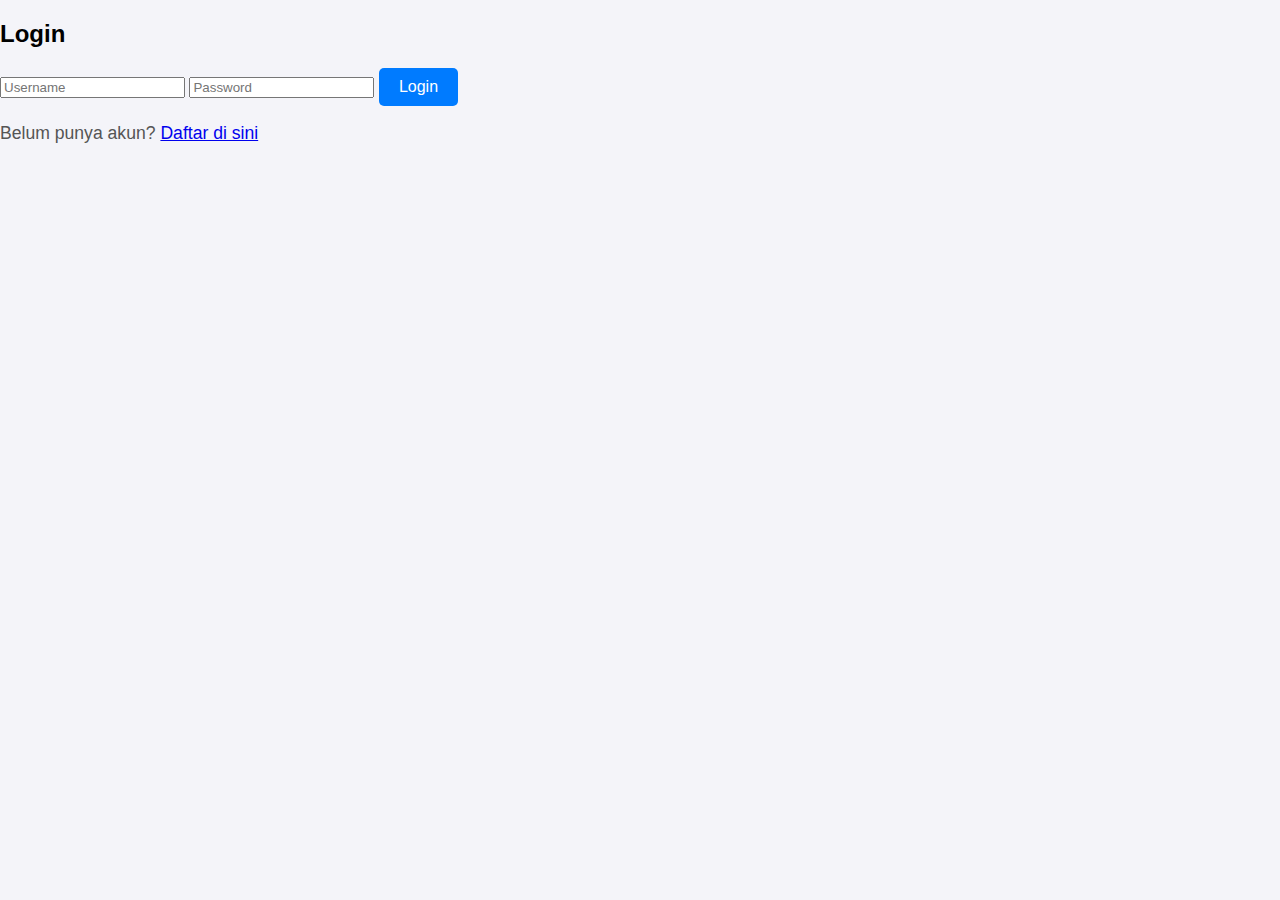
<file: project/index.html>
<!-- index.html -->
<!DOCTYPE html>
<html lang="en">
<head>
    <meta charset="UTF-8">
    <meta name="viewport" content="width=device-width, initial-scale=1.0">
    <title>Login - Perusahaan</title>
    <link rel="stylesheet" href="css/styles.css">
</head>
<body>
    <div class="form-container">
        <h2>Login</h2>
        <form id="loginForm">
            <input type="text" id="username" placeholder="Username" required>
            <input type="password" id="password" placeholder="Password" required>
            <button type="button" onclick="validateLogin()">Login</button>
        </form>
        <p>Belum punya akun? <a href="register.html">Daftar di sini</a></p>
    </div>
    <script src="js/scripts.js"></script>
</body>
</html>
</file>
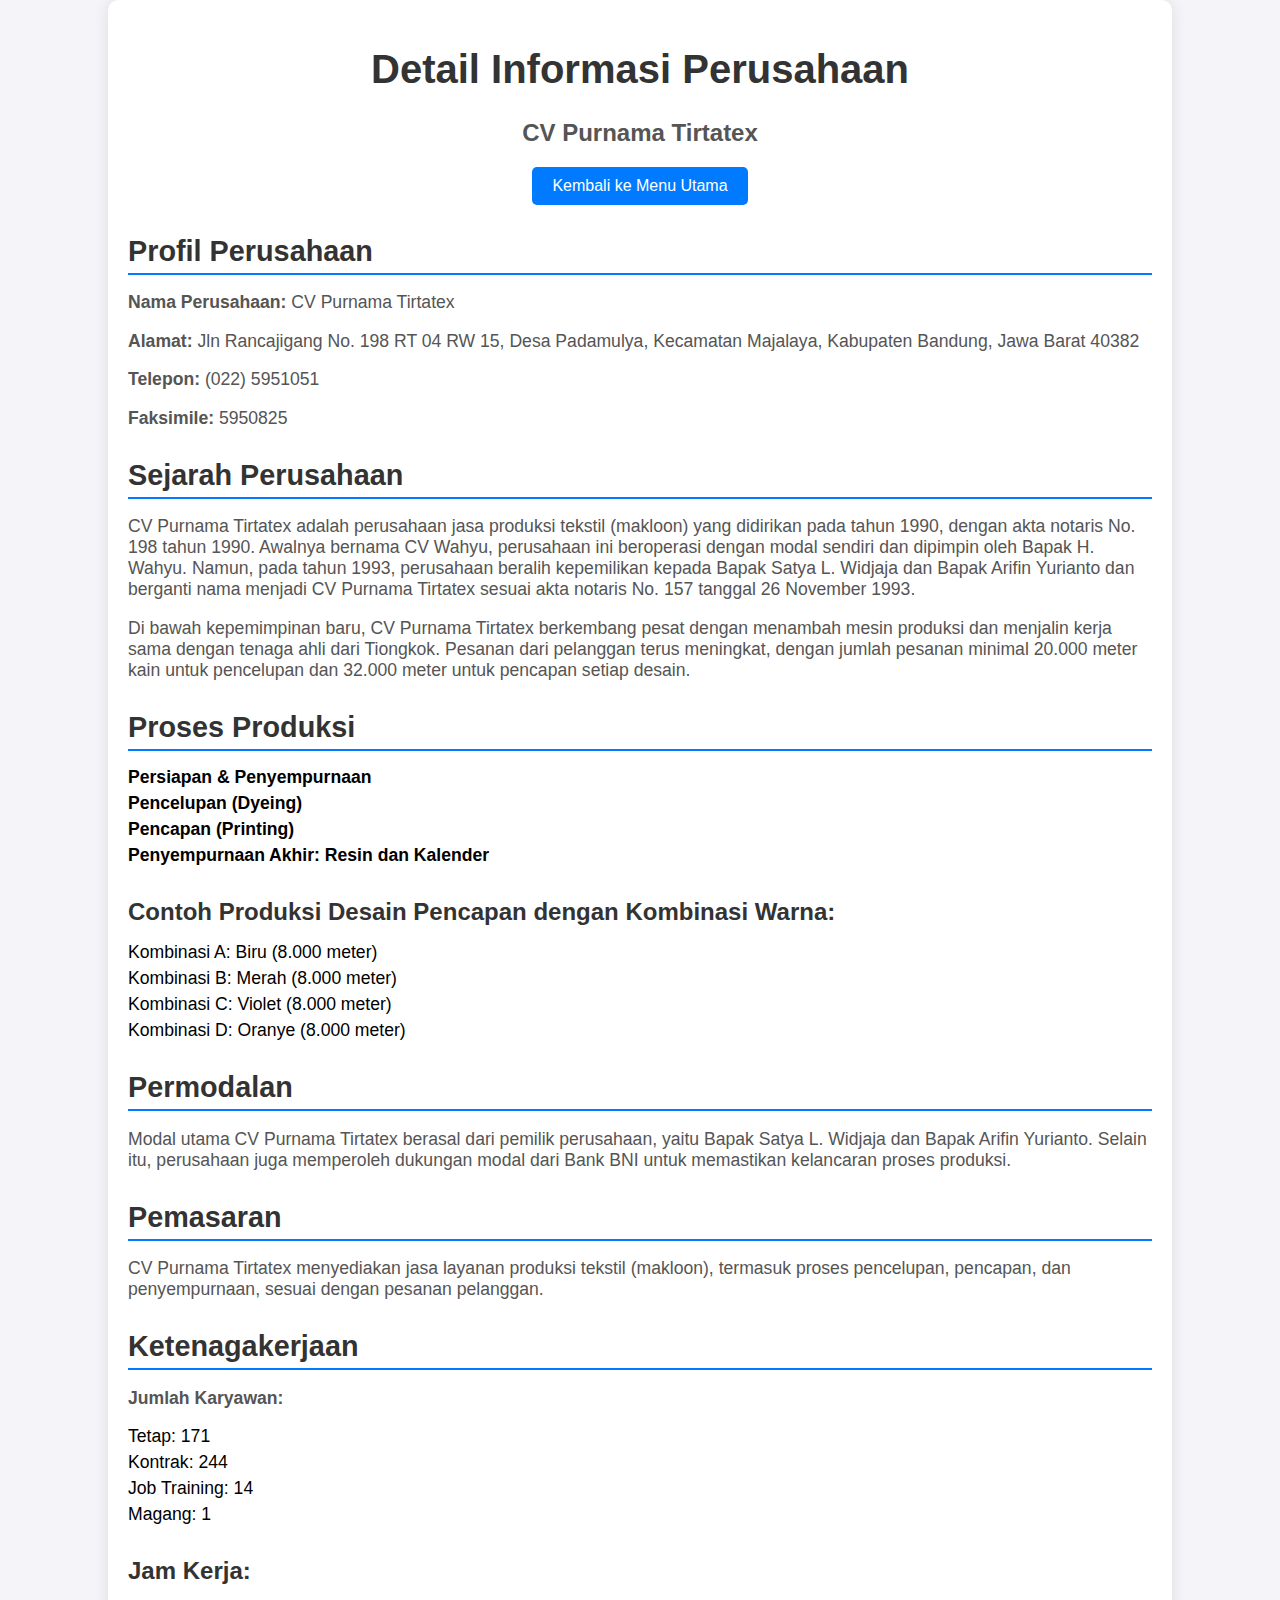
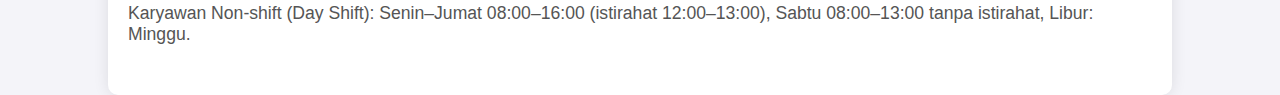
<file: project/detail.html>
<!-- detail.html -->
<!DOCTYPE html>
<html lang="en">
<head>
    <meta charset="UTF-8">
    <meta name="viewport" content="width=device-width, initial-scale=1.0">
    <title>Detail Perusahaan - CV Purnama Tirtatex</title>
    <link rel="stylesheet" href="css/styles.css">
</head>
<body>
    <div class="container">
        <div class="header">
            <h1>Detail Informasi Perusahaan</h1>
            <h2>CV Purnama Tirtatex</h2>
            <button onclick="window.location.href='menu.html'">Kembali ke Menu Utama</button>
        </div>
        
        <section class="company-info">
            <h3>Profil Perusahaan</h3>
            <p><strong>Nama Perusahaan:</strong> CV Purnama Tirtatex</p>
            <p><strong>Alamat:</strong> Jln Rancajigang No. 198 RT 04 RW 15, Desa Padamulya, Kecamatan Majalaya, Kabupaten Bandung, Jawa Barat 40382</p>
            <p><strong>Telepon:</strong> (022) 5951051</p>
            <p><strong>Faksimile:</strong> 5950825</p>
        </section>

        <section class="history">
            <h3>Sejarah Perusahaan</h3>
            <p>CV Purnama Tirtatex adalah perusahaan jasa produksi tekstil (makloon) yang didirikan pada tahun 1990, dengan akta notaris No. 198 tahun 1990. Awalnya bernama CV Wahyu, perusahaan ini beroperasi dengan modal sendiri dan dipimpin oleh Bapak H. Wahyu. Namun, pada tahun 1993, perusahaan beralih kepemilikan kepada Bapak Satya L. Widjaja dan Bapak Arifin Yurianto dan berganti nama menjadi CV Purnama Tirtatex sesuai akta notaris No. 157 tanggal 26 November 1993.</p>
            <p>Di bawah kepemimpinan baru, CV Purnama Tirtatex berkembang pesat dengan menambah mesin produksi dan menjalin kerja sama dengan tenaga ahli dari Tiongkok. Pesanan dari pelanggan terus meningkat, dengan jumlah pesanan minimal 20.000 meter kain untuk pencelupan dan 32.000 meter untuk pencapan setiap desain.</p>
        </section>

        <section class="production-process">
            <h3>Proses Produksi</h3>
            <ul>
                <li><strong>Persiapan & Penyempurnaan</strong></li>
                <li><strong>Pencelupan (Dyeing)</strong></li>
                <li><strong>Pencapan (Printing)</strong></li>
                <li><strong>Penyempurnaan Akhir: Resin dan Kalender</strong></li>
            </ul>
            <h4>Contoh Produksi Desain Pencapan dengan Kombinasi Warna:</h4>
            <ul>
                <li>Kombinasi A: Biru (8.000 meter)</li>
                <li>Kombinasi B: Merah (8.000 meter)</li>
                <li>Kombinasi C: Violet (8.000 meter)</li>
                <li>Kombinasi D: Oranye (8.000 meter)</li>
            </ul>
        </section>

        <section class="capital">
            <h3>Permodalan</h3>
            <p>Modal utama CV Purnama Tirtatex berasal dari pemilik perusahaan, yaitu Bapak Satya L. Widjaja dan Bapak Arifin Yurianto. Selain itu, perusahaan juga memperoleh dukungan modal dari Bank BNI untuk memastikan kelancaran proses produksi.</p>
        </section>

        <section class="marketing">
            <h3>Pemasaran</h3>
            <p>CV Purnama Tirtatex menyediakan jasa layanan produksi tekstil (makloon), termasuk proses pencelupan, pencapan, dan penyempurnaan, sesuai dengan pesanan pelanggan.</p>
        </section>

        <section class="workforce">
            <h3>Ketenagakerjaan</h3>
            <p><strong>Jumlah Karyawan:</strong></p>
            <ul>
                <li>Tetap: 171</li>
                <li>Kontrak: 244</li>
                <li>Job Training: 14</li>
                <li>Magang: 1</li>
            </ul>
            <h4>Jam Kerja:</h4>
            <p>Karyawan Non-shift (Day Shift): Senin–Jumat 08:00–16:00 (istirahat 12:00–13:00), Sabtu 08:00–13:00 tanpa istirahat, Libur: Minggu.</p>
        </section>
    </div>
</body>
</html>
</file>
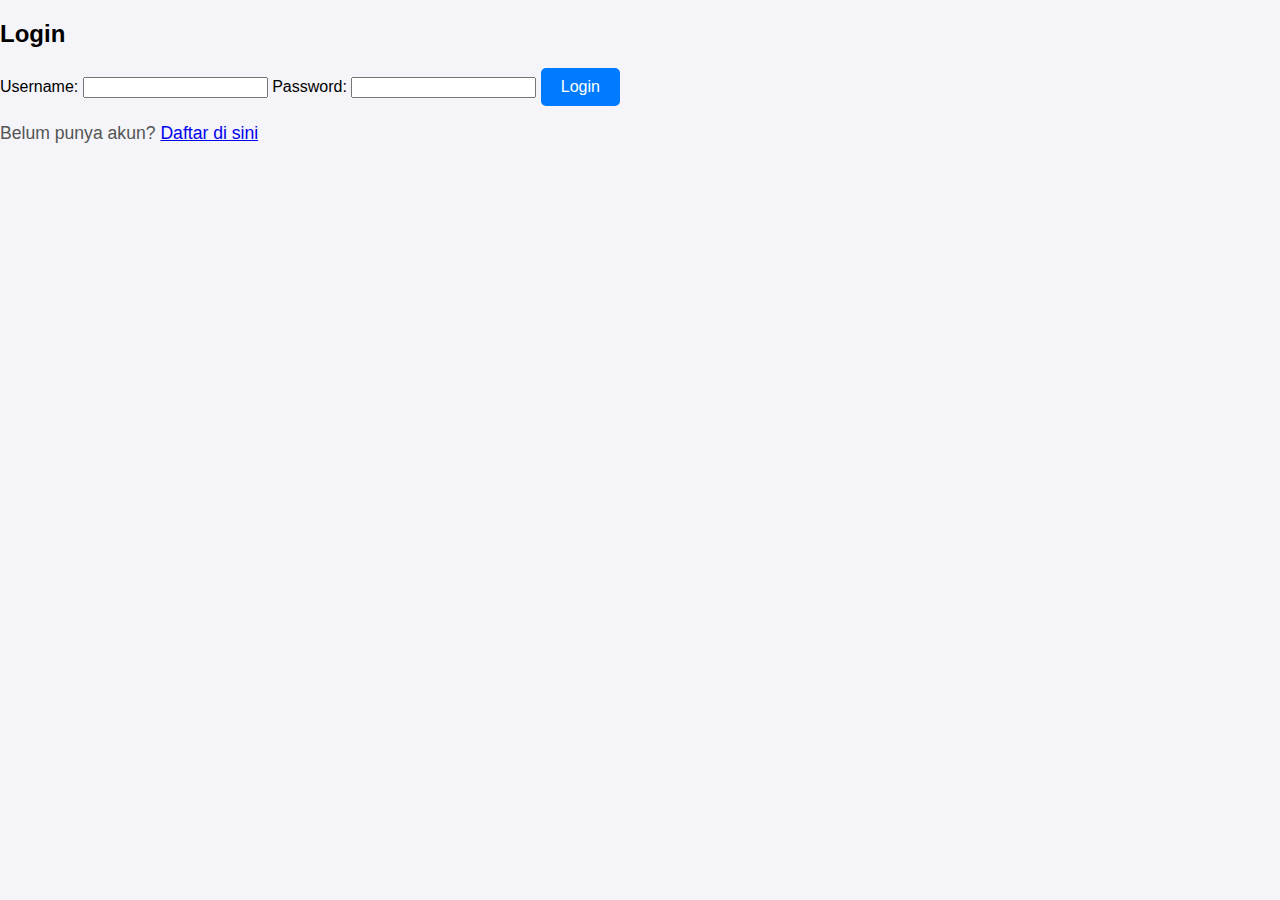
<file: project/login.html>
<!-- login.html -->
<!DOCTYPE html>
<html lang="en">
<head>
    <meta charset="UTF-8">
    <meta name="viewport" content="width=device-width, initial-scale=1.0">
    <title>Login - CV Purnama Tirtatex</title>
    <link rel="stylesheet" href="css/styles.css">
</head>
<body>
    <div class="login-container">
        <h2>Login</h2>
        <form id="loginForm" onsubmit="return validateLogin(event)">
            <label for="username">Username:</label>
            <input type="text" id="username" required>
            <label for="password">Password:</label>
            <input type="password" id="password" required>
            <button type="submit">Login</button>
        </form>
        <p>Belum punya akun? <a href="register.html">Daftar di sini</a></p>
    </div>

    <script>
        function validateLogin(event) {
            event.preventDefault();  // Mencegah form disubmit langsung

            // Ambil username dan password yang dimasukkan
            var username = document.getElementById("username").value;
            var password = document.getElementById("password").value;

            // Cek apakah username dan password cocok (misalnya hardcode atau dari server)
            if (username === "admin" && password === "admin123") { 
                // Simpan status login di localStorage
                localStorage.setItem("loggedIn", "true");

                // Arahkan ke halaman menu utama setelah login berhasil
                window.location.href = "menu.html";
            } else {
                alert("Username atau Password salah.");
            }
        }

        // Cek apakah sudah login sebelumnya, jika ya, redirect langsung ke menu
        if (localStorage.getItem("loggedIn") === "true") {
            window.location.href = "menu.html";
        }
    </script>
</body>
</html>
</file>
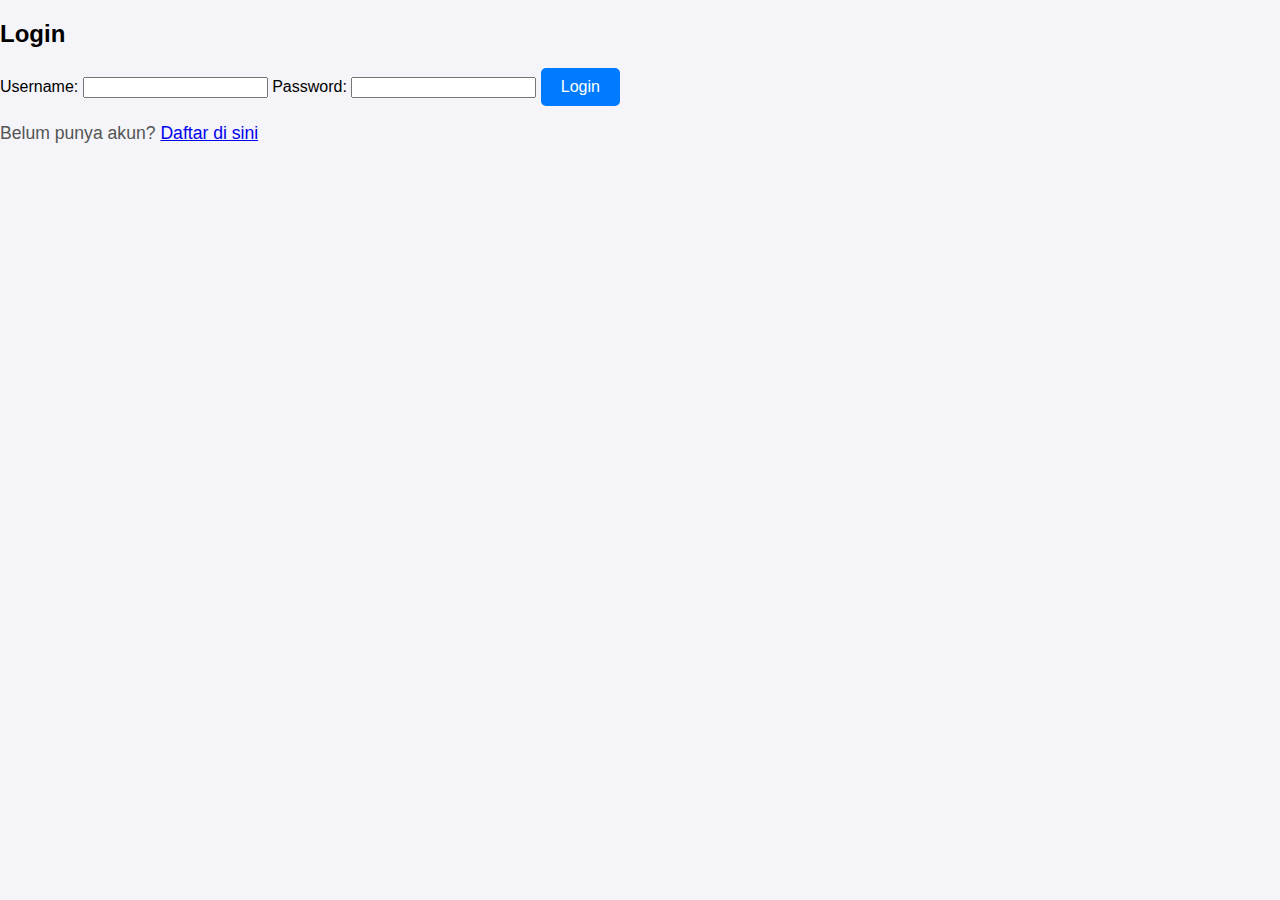
<file: project/menu.html>
<!-- menu.html -->
<!DOCTYPE html>
<html lang="en">
<head>
    <meta charset="UTF-8">
    <meta name="viewport" content="width=device-width, initial-scale=1.0">
    <title>Menu Utama - CV Purnama Tirtatex</title>
    <link rel="stylesheet" href="css/styles.css">
</head>
<body>
    <div class="container">
        <div class="header">
            <h1>Selamat Datang di Menu Utama</h1>
            <h2>CV Purnama Tirtatex</h2>
            <button onclick="window.location.href='detail.html'">Detail Perusahaan</button>
            <button onclick="window.location.href='menu.html'">Kembali ke Menu Utama</button>
            <button onclick="logout()">Logout</button>
        </div>

        <section class="company-overview">
            <h3>Informasi Perusahaan</h3>
            <p><strong>Nama Perusahaan:</strong> CV Purnama Tirtatex</p>
            <p><strong>Tahun Didirikan:</strong> 1990</p>
            <p><strong>Alamat:</strong> Jln Rancajigang No. 198, Desa Padamulya, Kecamatan Majalaya, Kabupaten Bandung, Jawa Barat 40382</p>
        </section>
    </div>

    <script>
        // Cek status login saat halaman dimuat
        if (localStorage.getItem("loggedIn") !== "true") {
            // Jika tidak login, arahkan ke halaman login
            window.location.href = "login.html";
        }

        // Fungsi Logout
        function logout() {
            // Hapus status login dari localStorage
            localStorage.removeItem("loggedIn");

            // Arahkan ke halaman login setelah logout
            window.location.href = "login.html";
        }
    </script>
</body>
</html>
</file>
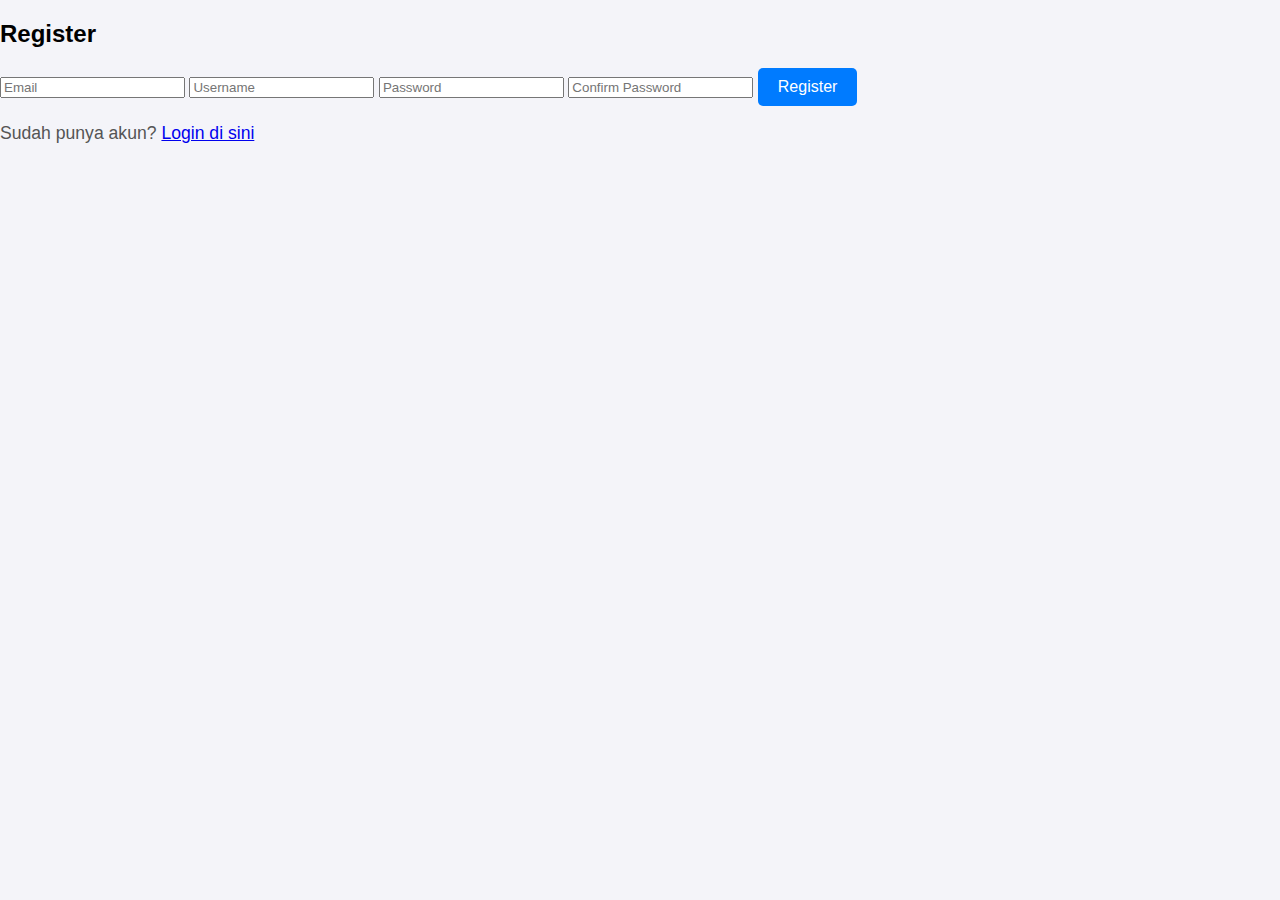
<file: project/register.html>
<!-- register.html -->
<!DOCTYPE html>
<html lang="en">
<head>
    <meta charset="UTF-8">
    <meta name="viewport" content="width=device-width, initial-scale=1.0">
    <title>Register - Perusahaan</title>
    <link rel="stylesheet" href="css/styles.css">
</head>
<body>
    <div class="form-container">
        <h2>Register</h2>
        <form id="registerForm" onsubmit="return validateRegistration()">
            <input type="email" id="email" placeholder="Email" required>
            <input type="text" id="reg_username" placeholder="Username" required>
            <input type="password" id="reg_password" placeholder="Password" required>
            <input type="password" id="confirm_password" placeholder="Confirm Password" required>
            <button type="submit">Register</button>
        </form>
        <p>Sudah punya akun? <a href="index.html">Login di sini</a></p>
    </div>
    <script src="js/scripts.js"></script>
</body>
</html>
</file>
<file: project/css/styles.css>
/* styles.css */

body {
    font-family: Arial, sans-serif;
    background-color: #f4f4f9;
    margin: 0;
    padding: 0;
}

.container {
    width: 80%;
    margin: 0 auto;
    padding: 20px;
    background-color: #ffffff;
    box-shadow: 0px 0px 15px rgba(0, 0, 0, 0.1);
    border-radius: 10px;
}

.header {
    text-align: center;
    margin-bottom: 30px;
}

.header h1 {
    color: #333;
    font-size: 2.5em;
}

.header h2 {
    color: #555;
    font-size: 1.5em;
    margin-top: 10px;
}

button {
    padding: 10px 20px;
    font-size: 1em;
    background-color: #007bff;
    color: white;
    border: none;
    border-radius: 5px;
    cursor: pointer;
    transition: background-color 0.3s;
}

button:hover {
    background-color: #0056b3;
}

section {
    margin-bottom: 30px;
}

h3 {
    font-size: 1.8em;
    color: #333;
    border-bottom: 2px solid #007bff;
    padding-bottom: 5px;
    margin-bottom: 15px;
}

h4 {
    font-size: 1.5em;
    color: #333;
    margin-bottom: 10px;
}

ul {
    list-style-type: none;
    padding: 0;
}

ul li {
    font-size: 1.1em;
    margin-bottom: 5px;
}

p {
    font-size: 1.1em;
    color: #555;
}

strong {
    font-weight: bold;
}

@media (max-width: 768px) {
    .container {
        width: 95%;
    }
    
    h1, h2, h3, h4 {
        font-size: 1.5em;
    }

    button {
        width: 100%;
        padding: 12px;
    }


button {
    padding: 10px 20px;
    font-size: 1em;
    background-color: #007bff;
    color: white;
    border: none;
    border-radius: 5px;
    cursor: pointer;
    transition: background-color 0.3s;
    margin-top: 15px; 
}

button:hover {
    background-color: #0056b3;
}

}
</file>
